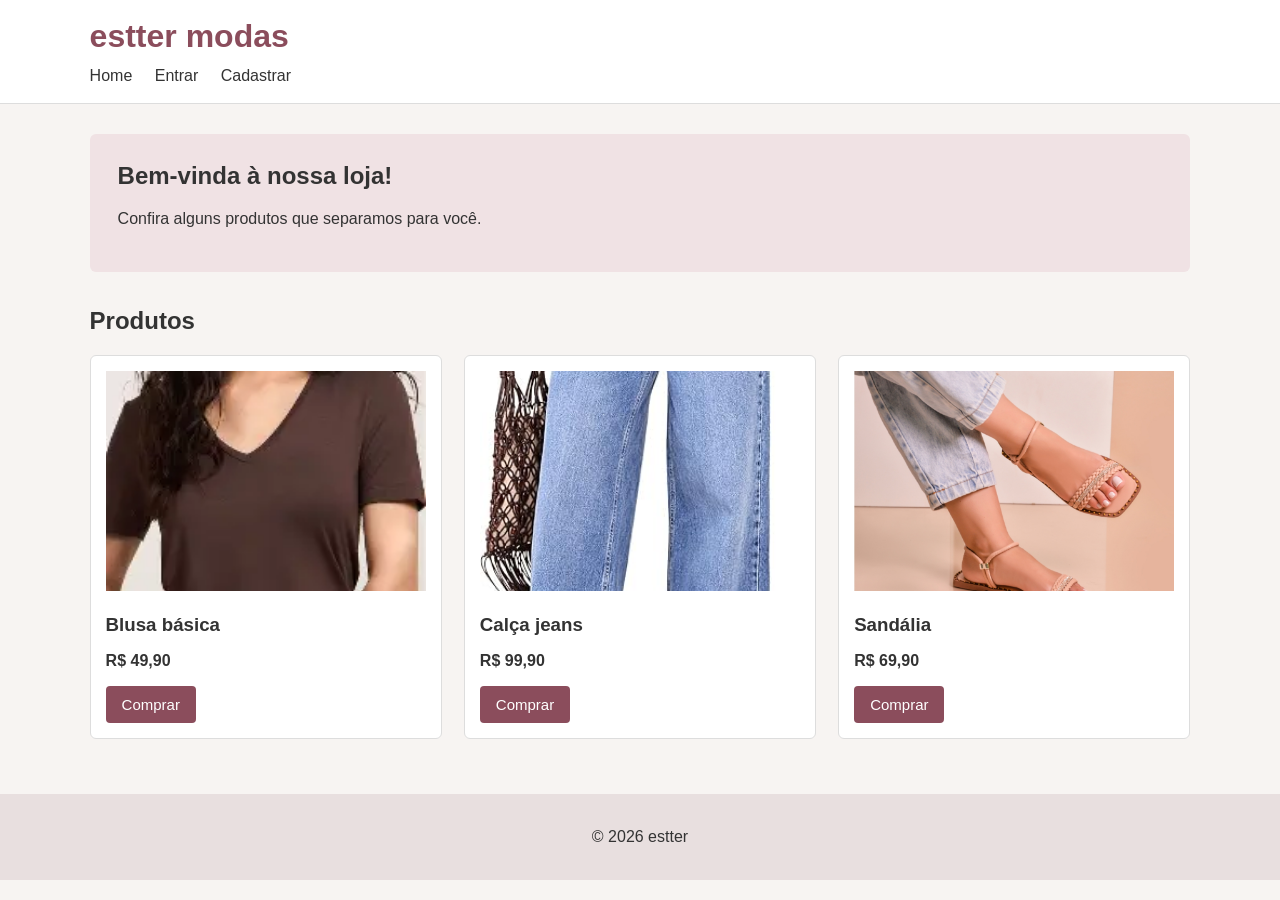
<file: index.html>
<!DOCTYPE html>
<html lang="pt-BR">
<head>
    <meta charset="UTF-8">
    <meta name="viewport" content="width=device-width, initial-scale=1.0">
    <title>estter modas</title>
    <link rel="stylesheet" href="css/style.css">
</head>
<body>
    <header>
        <h1> estter modas</h1>
        <nav>
            <a href="index.html">Home</a>
            <a href="pages/login.html">Entrar</a>
            <a href="pages/cadastro.html">Cadastrar</a>
        </nav>
    </header>
    <main>
        <section class="apresentacao">
            <h2>Bem-vinda à nossa loja!</h2>
            <p>Confira alguns produtos que separamos para você.</p>
        </section>
        <section class="produtos">
            <h2>Produtos</h2>
            <div class="lista-produtos">
                <article class="produto">
                    <img src="./blusa.webp" alt="Blusa feminina">
                    <h3>Blusa básica</h3>
                    <p><strong>R$ 49,90</strong></p>
                    <a class="comprar" href="pages/login.html">Comprar</a>
                </article>
                <article class="produto">
                    <img src="./calçajeans.jpg" alt="Calça jeans">
                    <h3>Calça jeans</h3>
                    <p><strong>R$ 99,90</strong></p>
                    <a class="comprar" href="pages/login.html">Comprar</a>
                </article>
                <article class="produto">
                    <img src="./sandalia.jpg" alt="Sandália feminina">
                    <h3>Sandália</h3>
                    <p><strong>R$ 69,90</strong></p>
                    <a class="comprar" href="pages/login.html">Comprar</a>
                </article>
            </div>
        </section>
    </main>
    <footer>
        <p>&copy; 2026 estter</p>
    </footer>
</body>
</html>
</file>
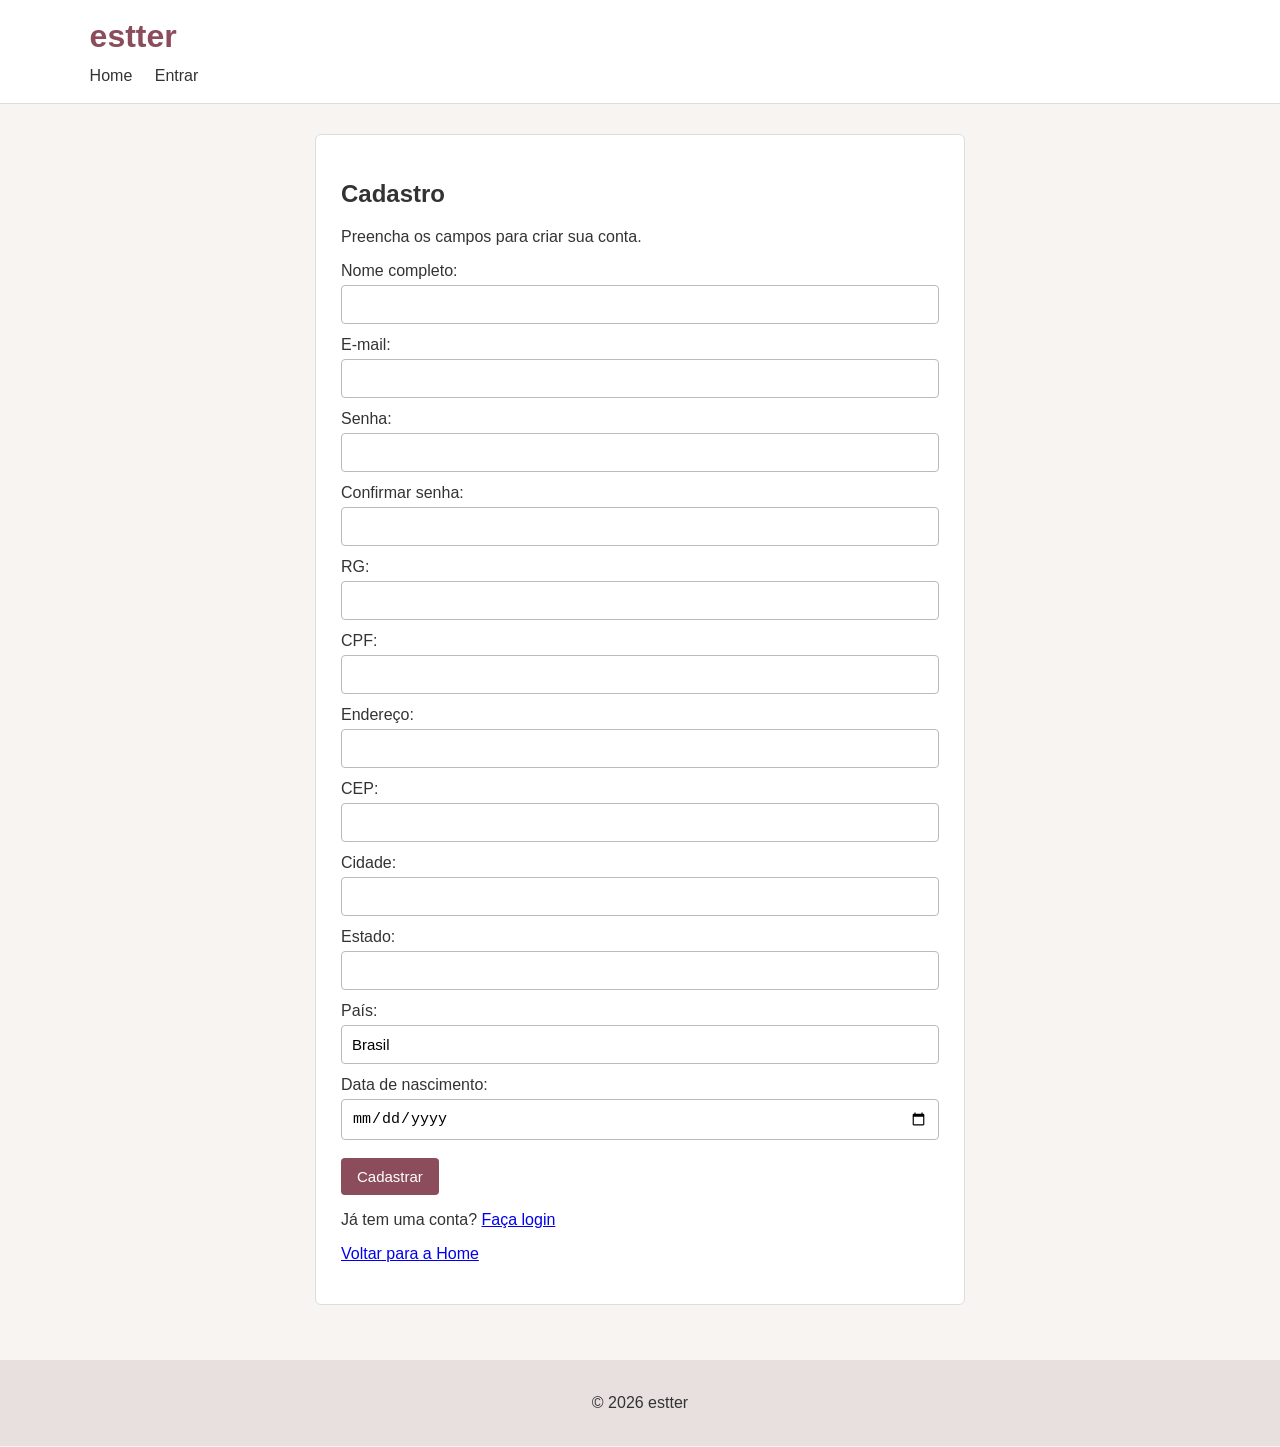
<file: pages/cadastro.html>
<!DOCTYPE html>
<html lang="pt-BR">
<head>
    <meta charset="UTF-8">
    <meta name="viewport" content="width=device-width, initial-scale=1.0">
    <title>Cadastro - estter</title>
    <link rel="stylesheet" href="../css/style.css">
</head>
<body>
    <header>
        <h1>estter</h1>
        <nav>
            <a href="../index.html">Home</a>
            <a href="login.html">Entrar</a>
        </nav>
    </header>
    <main class="cadastro">
        <section>
            <h2>Cadastro</h2>
            <p>Preencha os campos para criar sua conta.</p>
            <form action="login.html" method="get">
                <label for="nome">Nome completo:</label>
                <input type="text" id="nome" name="nome" required>
                <label for="email">E-mail:</label>
                <input type="email" id="email" name="email" required>
                <label for="senha">Senha:</label>
                <input type="password" id="senha" name="senha" required>
                <label for="confirmar-senha">Confirmar senha:</label>
                <input type="password" id="confirmar-senha" name="confirmar-senha" required>
                <label for="rg">RG:</label>
                <input type="text" id="rg" name="rg" required>
                <label for="cpf">CPF:</label>
                <input type="text" id="cpf" name="cpf" required>
                <label for="endereco">Endereço:</label>
                <input type="text" id="endereco" name="endereco" required>
                <label for="cep">CEP:</label>
                <input type="text" id="cep" name="cep" required>
                <label for="cidade">Cidade:</label>
                <input type="text" id="cidade" name="cidade" required>
                <label for="estado">Estado:</label>
                <input type="text" id="estado" name="estado" required>
                <label for="pais">País:</label>
                <input type="text" id="pais" name="pais" value="Brasil" required>
                <label for="nascimento">Data de nascimento:</label>
                <input type="date" id="nascimento" name="nascimento" required>
                <button type="submit">Cadastrar</button>
            </form>
            <p>Já tem uma conta? <a href="login.html">Faça login</a></p>
            <p><a href="../index.html">Voltar para a Home</a></p>
        </section>
    </main>
    <footer><p>&copy; 2026 estter</p></footer>
</body>
</html>
</file>
<file: css/style.css>
/* Estilos simples para a loja */
body {
    margin: 0;
    font-family: Arial, sans-serif;
    background: #f7f4f2;
    color: #333;
}
header {
    background: white;
    padding: 18px 7%;
    border-bottom: 1px solid #ddd;
}
header h1 {
    margin: 0 0 12px;
    color: #8b4d5c;
}
nav a {
    margin-right: 18px;
    color: #333;
    text-decoration: none;
}
nav a:hover { text-decoration: underline; }
main { padding: 30px 7%; }
.apresentacao {
    padding: 28px;
    background: #f0e2e4;
    border-radius: 6px;
}
.apresentacao h2 { margin-top: 0; }
.produtos { margin-top: 35px; }
.lista-produtos {
    display: flex;
    gap: 22px;
    align-items: stretch;
}
.produto {
    flex: 1;
    padding: 15px;
    background: white;
    border: 1px solid #ddd;
    border-radius: 6px;
}
.produto img {
    width: 100%;
    height: 220px;
    object-fit: cover;
}
.produto h3 { margin-bottom: 8px; }
.comprar, button {
    display: inline-block;
    padding: 10px 16px;
    border: 0;
    border-radius: 4px;
    background: #8b4d5c;
    color: white;
    text-decoration: none;
    font-size: 15px;
    cursor: pointer;
}
.comprar:hover, button:hover { background: #6f3947; }
.pagina-formulario {
    display: flex;
    align-items: flex-start;
    justify-content: center;
    gap: 35px;
    max-width: 1000px;
    margin: 0 auto;
}
.imagem-formulario {
    width: 45%;
    max-height: 570px;
    object-fit: cover;
    border-radius: 6px;
}
.formulario { flex: 1; max-width: 420px; }
form label {
    display: block;
    margin: 12px 0 5px;
}
form input {
    display: block;
    width: 100%;
    padding: 10px;
    border: 1px solid #bbb;
    border-radius: 4px;
    box-sizing: border-box;
    font-size: 15px;
}
form button { margin-top: 18px; }
.cadastro {
    max-width: 650px;
    margin: 0 auto;
}
.cadastro section {
    padding: 25px;
    background: white;
    border: 1px solid #ddd;
    border-radius: 6px;
}
footer {
    margin-top: 25px;
    padding: 18px 7%;
    background: #e8dfdf;
    text-align: center;
}
@media (max-width: 700px) {
    .lista-produtos, .pagina-formulario { flex-direction: column; }
    .imagem-formulario { width: 100%; max-height: 280px; }
    .formulario { width: 100%; }
}
</file>
